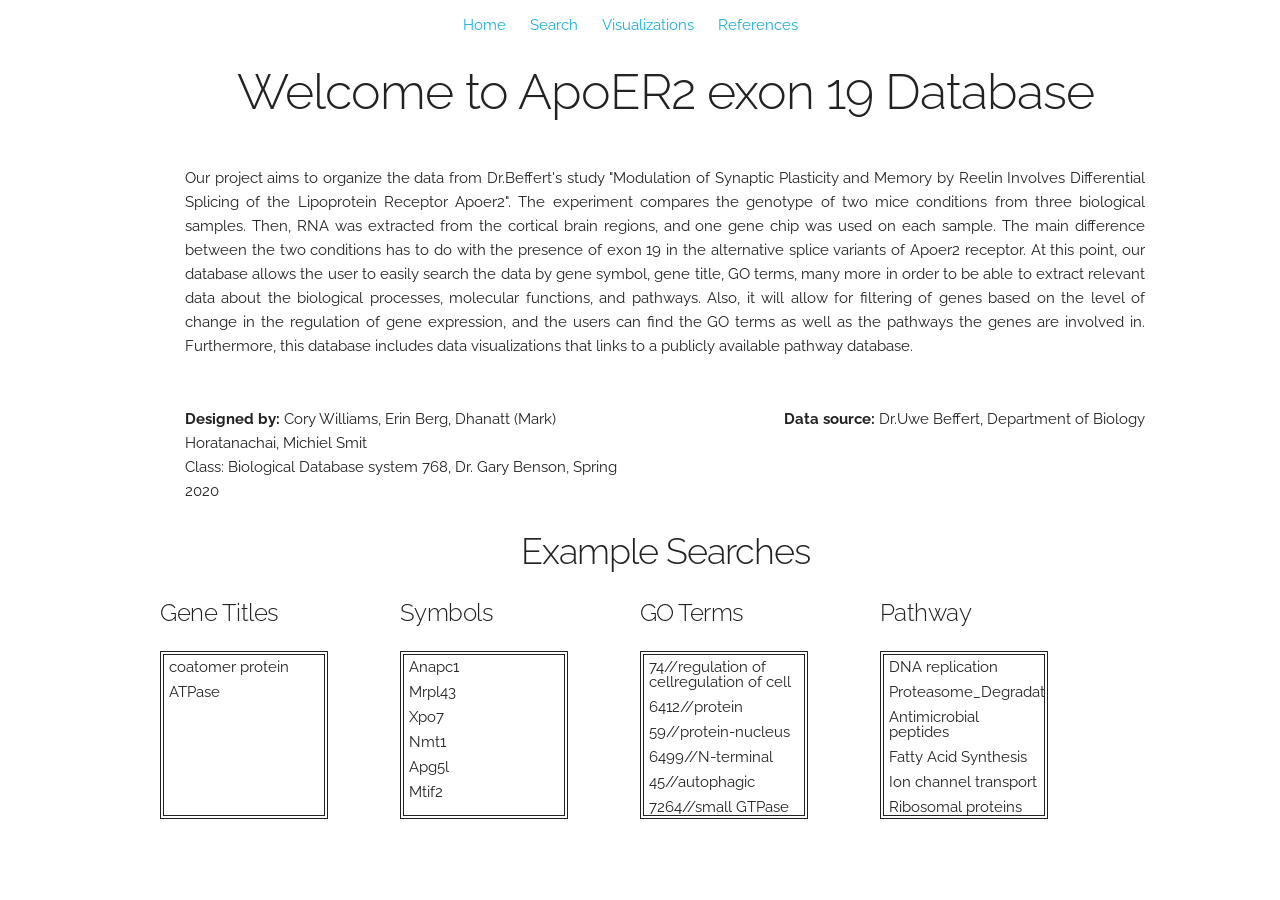
<file: WebDesign/index.html>
<!DOCTYPE html>
<html lang="en">
<head>

  <!-- Basic Page Needs
  –––––––––––––––––––––––––––––––––––––––––––––––––– -->
  <meta charset="utf-8">
  <title>Home</title>
  <meta name="description" content="">
  <meta name="author" content="">

  <!-- Mobile Specific Metas
  –––––––––––––––––––––––––––––––––––––––––––––––––– -->
  <meta name="viewport" content="width=device-width, initial-scale=1">

  <!-- FONT
  –––––––––––––––––––––––––––––––––––––––––––––––––– -->
  <link href="//fonts.googleapis.com/css?family=Raleway:400,300,600" rel="stylesheet" type="text/css">

  <!-- CSS
  –––––––––––––––––––––––––––––––––––––––––––––––––– -->
  <link rel="stylesheet" href="css/normalize.css">
  <link rel="stylesheet" href="css/skeleton.css">

  <!-- Favicon
  –––––––––––––––––––––––––––––––––––––––––––––––––– -->
  <link rel="icon" type="image/png" href="images/favicon.png">

</head>
<body>
  <div class="container">
   <div id="nav" class="twelve columns center">
    <ul>
      <li><a href="index.html">Home</a></li>
      <li><a href="./search-page.html">Search</a></li>
      <li><a href="visualizations.html">Visualizations</a></li>
      <li><a href="reference.html">References</a></li>
      </ul>
   </div>
  </div>

  <div id="welcome" class="twelve columns justify">
    <div class="container">
    <h1 style="text-align: center;">Welcome to ApoER2 exon 19 Database</h1>
    <br/>
    <p> Our project aims to organize the data from Dr.Beffert's study "Modulation of Synaptic Plasticity and Memory by Reelin Involves Differential Splicing of the Lipoprotein Receptor Apoer2". The experiment compares the genotype of two mice conditions from three biological samples. Then, RNA was extracted from the cortical brain regions, and one gene chip was used on each sample. The main difference between the two conditions has to do with the presence of exon 19 in the alternative splice variants of Apoer2 receptor. At this point, our database allows the user to easily search the data by gene symbol, gene title, GO terms, many more in order to be able to extract relevant data about the biological processes, molecular functions, and pathways. Also, it will allow for filtering of genes based on the level of change in the regulation of gene expression, and the users can find the GO terms as well as the pathways the genes are involved in. Furthermore, this database includes data visualizations that links to a publicly available pathway database.
    </p>
    <br/>
    </div>
  </div>

  <div class="container">
    <div id="credits" class="twelve columns">
      <div class="one-half column">
        <p>
          <b>Designed by:</b> Cory Williams, Erin Berg, Dhanatt (Mark) Horatanachai, Michiel Smit<br>
          Class: Biological Database system 768, Dr. Gary Benson, Spring 2020
        </p>
      </div>
      <div class="one-half column right">
        <p>
        <b>Data source:</b> Dr.Uwe Beffert, Department of Biology<br>
        </p>
      </div>
    </div>
  </div>

  <div id="exampleSearches" class="twelve columns center">
    <h3>Example Searches</h3>
  </div>

  <div class="container" style="align-items: center;">
  <div class="one-fourth column">
    <h5>Gene Titles</h5>
      <div style="width:150px;height:150px;line-height:1em;overflow:auto;padding:5px;border:4px double;">
        <ul style="list-style-type: none;">
          <li>coatomer protein</li>
          <li>ATPase</li>
        </ul>
      </div>
  </div>
      
  <div class="one-fourth column">
    <h5>Symbols</h5>
      <div style="width:150px;height:150px;line-height:1em;overflow:auto;padding:5px;border:4px double;">
        <ul style="list-style-type: none;">
          <li>Anapc1</li>
          <li>Mrpl43</li>
          <li>Xpo7</li>
          <li>Nmt1</li>
          <li>Apg5l</li>
          <li>Mtif2</li>
        </ul>
      </div>
  </div>
    
  <div class="one-fourth column">
      <h5>GO Terms</h5>
      <div style="width:150px;height:150px;line-height:1em;overflow:auto;padding:5px;border:4px double;">
        <ul style="list-style-type: none;">
          <li>74//regulation of cellregulation of cell</li>
          <li>6412//protein</li>
          <li>59//protein-nucleus</li>
          <li>6499//N-terminal</li>
          <li>45//autophagic</li>
          <li>7264//small GTPase</li>
        </ul>
      </div>
  </div>

  <div class="one-fourth column">
      <h5>Pathway</h5>
        <div style="width:150px;height:150px;line-height:1em;overflow:auto;padding:5px;border:4px double;">
          <ul style="list-style-type: none;">
            <li>DNA replication</li>
            <li>Proteasome_Degradation</li>
            <li>Antimicrobial peptides</li>
            <li>Fatty Acid Synthesis</li>
            <li>Ion channel transport</li>
            <li>Ribosomal proteins</li>
          </ul>
        </div>
  </div>
</div>



</body>
</html>
</file>
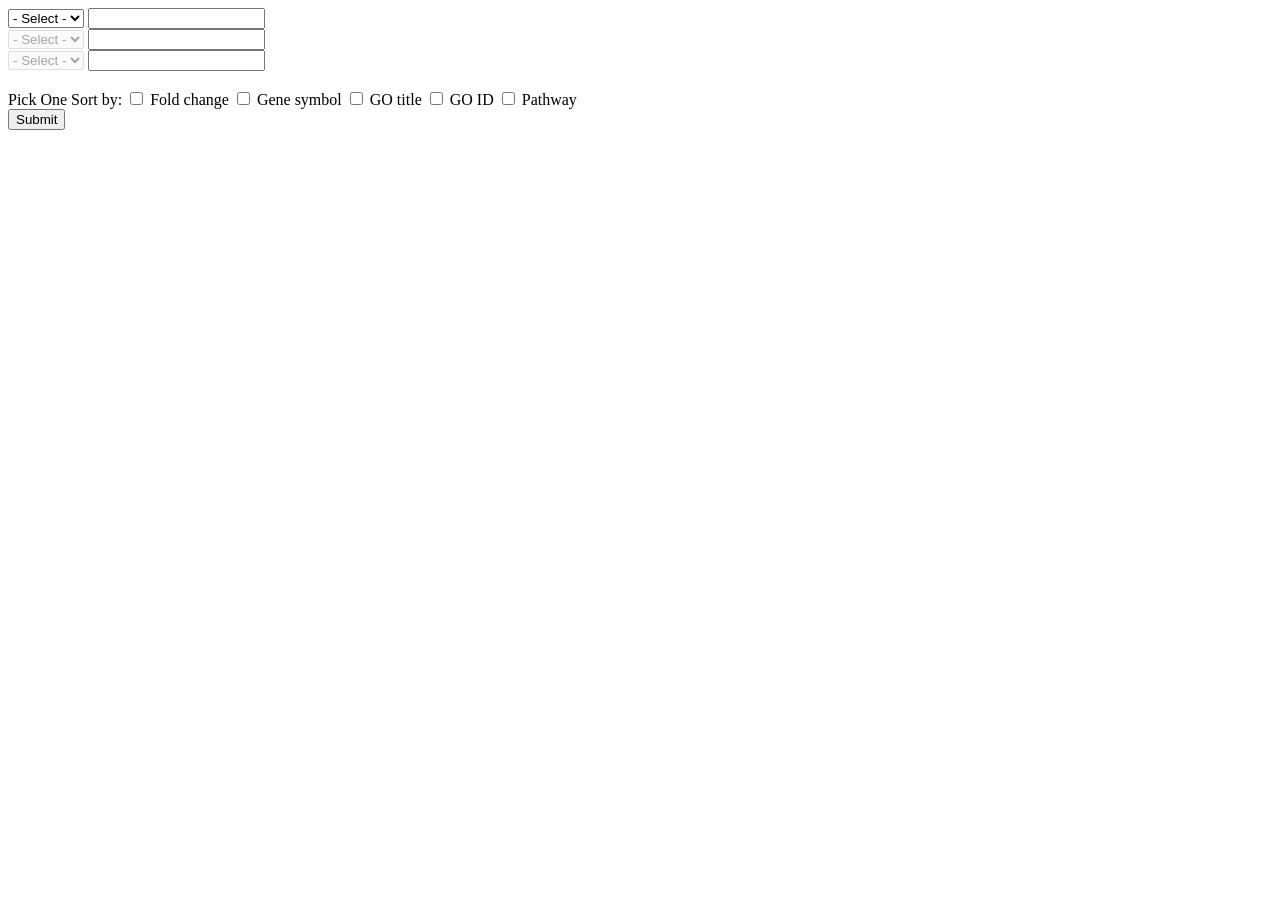
<file: Unproductive test files/ajaxtesting_html.html>
<html>
    <head>
        <meta charset="utf-8" /> 
        <!-- jQuery -->
        <script src="https://code.jquery.com/jquery-3.4.1.js"></script>
        <!-- CSS -->
    </head>
    <body>
        <form>
            <SELECT id="search_dropdown_1" name="search_dropdown_1">
                <option value="*">- Select -</option>
            </SELECT>
            
            <input type="text" name="search_box_1">

            <br>
   
            <select id="search_dropdown_2" name="search_dropdown_2">
                <option value="*">- Select -</option>
            </select>

            <input type="text" name="search_box_2">
	
            <br>
    
            <select id="search_dropdown_3" name="search_dropdown_3">
                <option value="*">- Select -</option>
            </select>

             <input type="text" name="search_box_3">
             <br>
             <br>
            Pick One Sort by: <input type="checkbox" name="sort1" value="foldchange" /> Fold change
            <input type="checkbox" name="sort2" value="gene_symbol" /> Gene symbol
            <input type="checkbox" name="sort3" value="goTitle" /> GO title
            <input type="checkbox" name="sort4" value="goID" /> GO ID
            <input type="checkbox" name="sort5" value="sort_pathway" /> Pathway<br
/>
        <input type="submit" class="submit" id="submit" value="Submit" /> 
        </form>
        <script type="text/javascript">
            //document ready function
            $(document).ready(function(){ // wait until doc. completely loaded
                updatefirstInput();  
                    
                $('#search_dropdown_1').on('change', function(){
                });
                $("#search_dropdown_2").prop('disabled',true);
                $("#search_dropdown_3").prop('disabled',true);


            });
            
            var updatefirstInput = function(){
                //get the gene names into the target gene drop down menu
                //use ajax here
                //note the different parameters and the function used to write the new options
                $.ajax({
                    url: 'https://bioed.bu.edu/cgi-bin/students_20/groupG/ajax_test_cgi.py',
                    type: 'get',
                    //it's important to write the data correctly, name:value pairs, as strings, in braces 
                    data: {'names':'selectnames'},
                    //define a function to use the ajax response
                    success: function(response){
                        //trim off the trailing newline in the response, split the response into parts at the 
                        //remaining new lines, and store the parts in the lines array
                        //for each line of the response, write an input option 
                        var lines = response.trim().split("\n");
                        lines.forEach(function(value){
                            //.append means to add at the end of what's already there in this element
                            $("#search_dropdown_1").append("<option value='"+value+"'>"+value+"</option>");
                        });
                    }
                });
            };


            


        </script>
    </body>
</html>
</file>
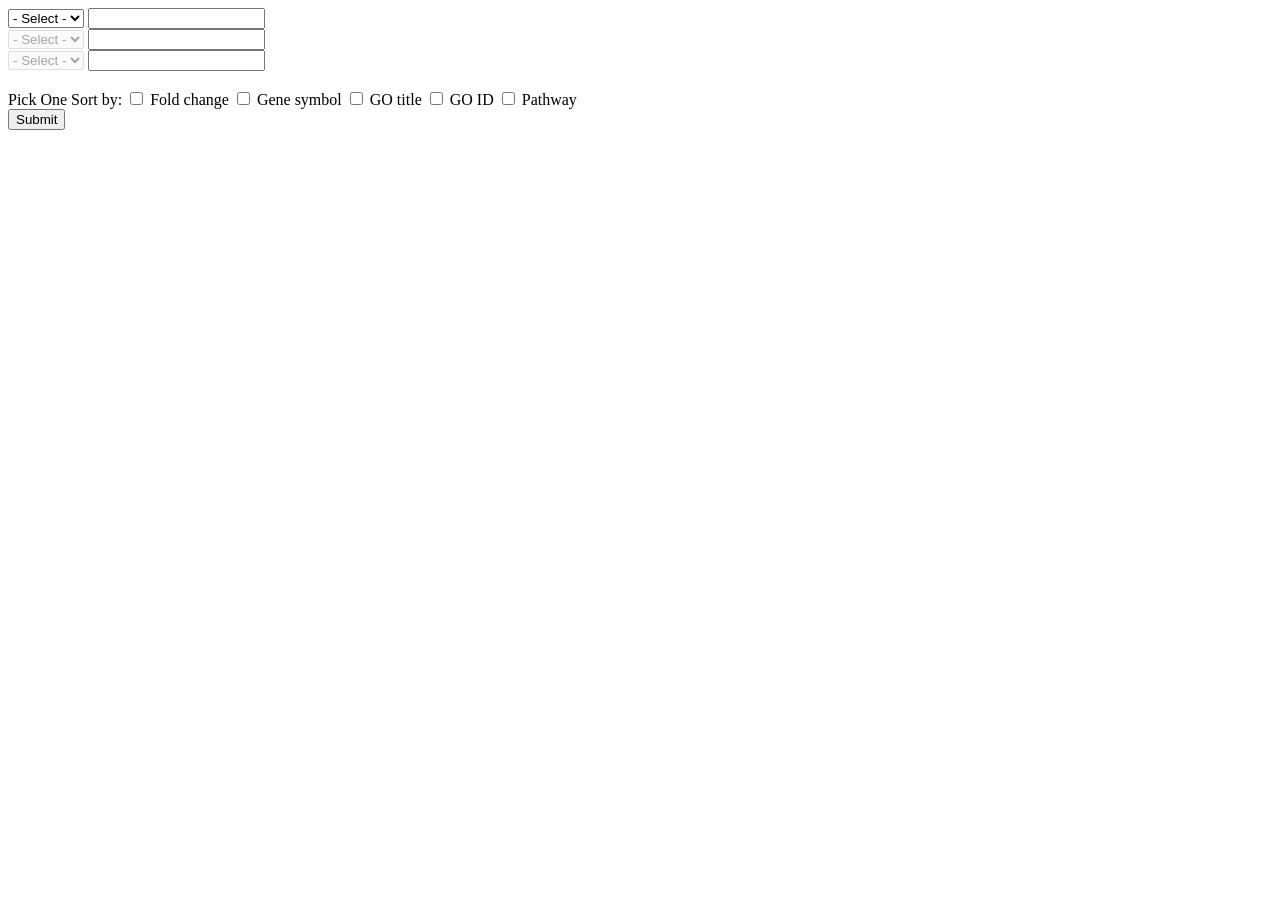
<file: Unproductive test files/new_ajax.html>
<html>
    <head>
        <meta charset="utf-8" /> 
        <!-- jQuery -->
        <script src="https://code.jquery.com/jquery-3.4.1.js"></script>
        <!-- CSS -->
    </head>
    <body>
        <form>
            <SELECT id="search_dropdown_1" name="search_dropdown_1">
                <option value="*">- Select -</option>
            </SELECT>
            
            <input type="text" name="search_box_1">

            <br>
   
            <select id="search_dropdown_2" name="search_dropdown_2">
                <option value="*">- Select -</option>
            </select>

            <input type="text" name="search_box_2">
	
            <br>
    
            <select id="search_dropdown_3" name="search_dropdown_3">
                <option value="*">- Select -</option>
            </select>

             <input type="text" name="search_box_3">
             <br>
             <br>
            Pick One Sort by: <input type="checkbox" name="sort1" value="foldchange" /> Fold change
            <input type="checkbox" name="sort2" value="gene_symbol" /> Gene symbol
            <input type="checkbox" name="sort3" value="goTitle" /> GO title
            <input type="checkbox" name="sort4" value="goID" /> GO ID
            <input type="checkbox" name="sort5" value="sort_pathway" /> Pathway<br
/>
        <input type="submit" class="submit" id="submit" value="Submit" /> 
        </form>
        <script type="text/javascript">
            //document ready function
            $(document).ready(function(){ // wait until doc. completely loaded
                updatefirstInput();  
                    
                $('#search_dropdown_1').on('change', function(){
                });
                $("#search_dropdown_2").prop('disabled',true);
                $("#search_dropdown_3").prop('disabled',true);


            });
            
            var updatefirstInput = function(){
                //get the gene names into the target gene drop down menu
                //use ajax here
                //note the different parameters and the function used to write the new options
                $.ajax({
                    url: 'https://bioed.bu.edu/cgi-bin/students_20/groupG/new_ajax.py',
                    type: 'get',
                    //it's important to write the data correctly, name:value pairs, as strings, in braces 
                    data: {'names':'selectnames'},
                    //define a function to use the ajax response
                    success: function(response){
                        //trim off the trailing newline in the response, split the response into parts at the 
                        //remaining new lines, and store the parts in the lines array
                        //for each line of the response, write an input option 
                        var lines = response.trim().split("\n");
                        lines.forEach(function(value){
                            //.append means to add at the end of what's already there in this element
                            $("#search_dropdown_1").append("<option value='"+value+"'>"+value+"</option>");
                        });
                    }
                });
            };


            


        </script>
    </body>
</html>
</file>
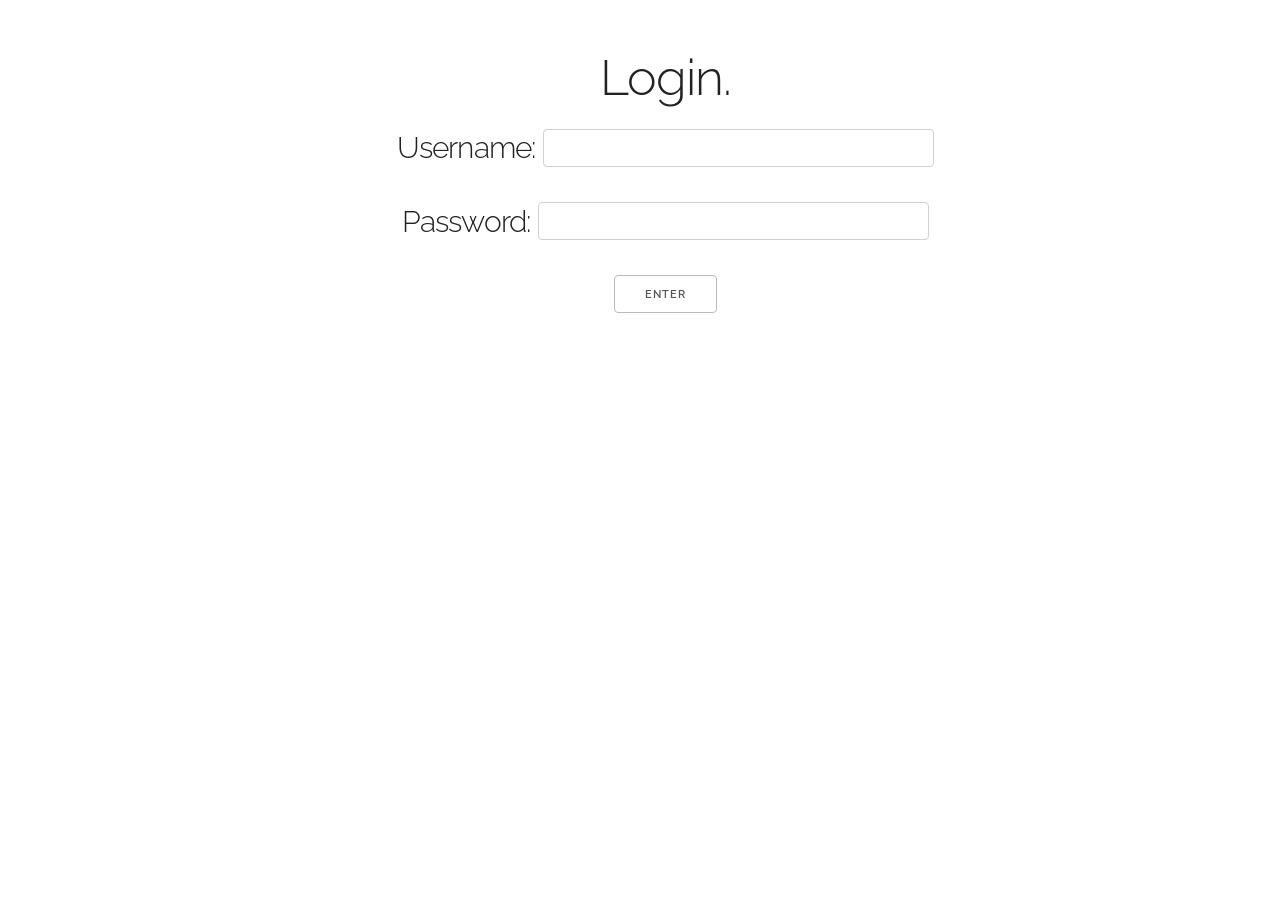
<file: WebDesign/login.html>
<html><head>
<title>LOGIN</title>
<head>

    <!-- Basic Page Needs
    –––––––––––––––––––––––––––––––––––––––––––––––––– -->
    <meta charset="utf-8">
    <meta name="description" content="">
    <meta name="author" content="">
  
    <!-- Mobile Specific Metas
    –––––––––––––––––––––––––––––––––––––––––––––––––– -->
    <meta name="viewport" content="width=device-width, initial-scale=1">
  
    <!-- FONT
    –––––––––––––––––––––––––––––––––––––––––––––––––– -->
    <link href="//fonts.googleapis.com/css?family=Raleway:400,300,600" rel="stylesheet" type="text/css">
  
    <!-- CSS
    –––––––––––––––––––––––––––––––––––––––––––––––––– -->
    <link rel="stylesheet" href="css/normalize.css">
    <link rel="stylesheet" href="css/skeleton.css">
  
    <!-- Favicon
    –––––––––––––––––––––––––––––––––––––––––––––––––– -->
    <link rel="icon" type="image/png" href="images/favicon.png">
  
</head>


<div id = login class="twelve columns center">
    <br/>
    <br/>
    <h1>Login.</h1>
    <form method="POST" action="" id=login_form>
    <h4>Username: <input type = "text" name="name"  required/></h4>
    <h4>Password: <input type = "text" name="password" reqired/></h4>
    <h4><input type="submit" value="Enter"></h4>
    </form>
</div>


</body></html>
</file>
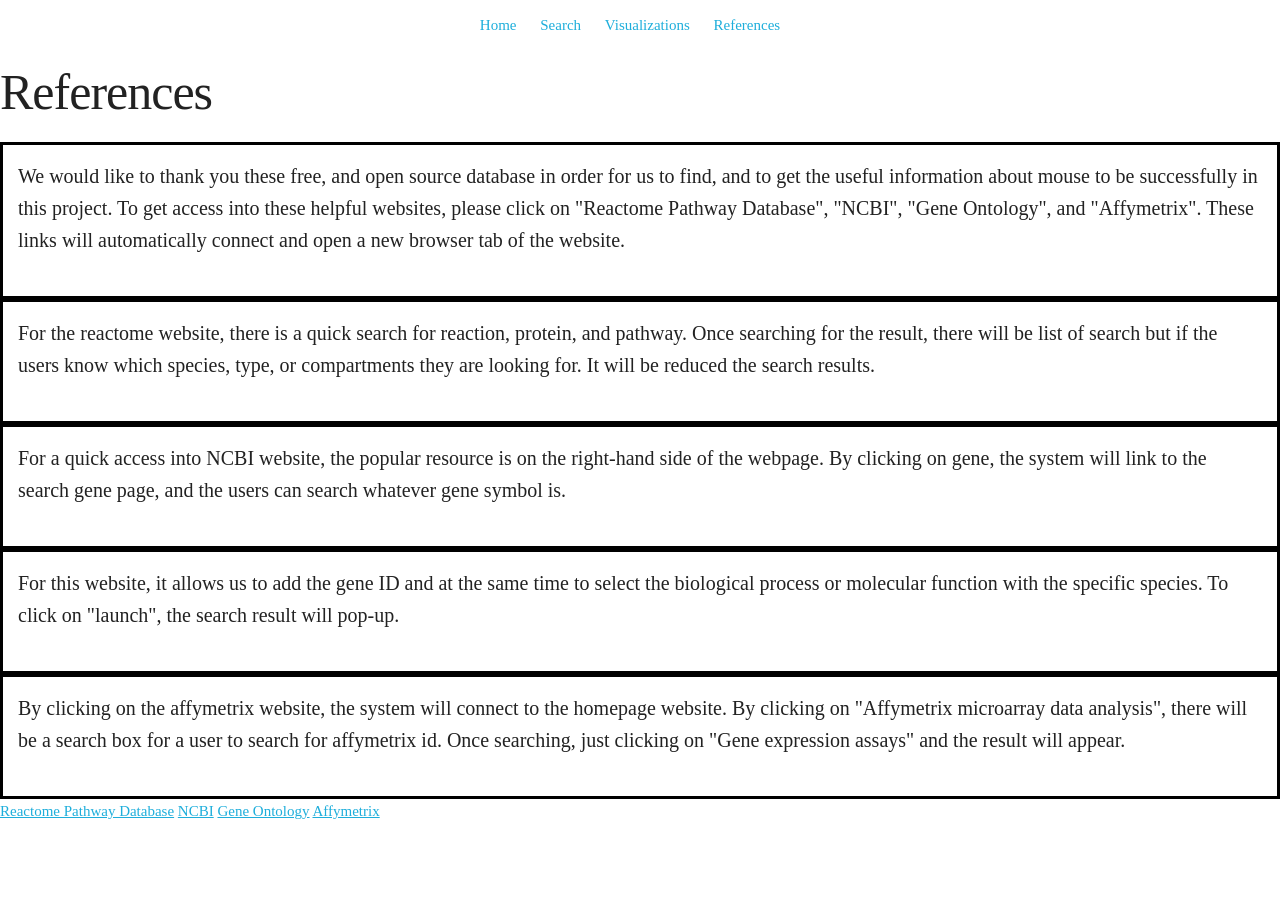
<file: WebDesign/reference.html>
<html>
    <head>

        <!-- Basic Page Needs
        –––––––––––––––––––––––––––––––––––––––––––––––––– -->
        <meta charset="utf-8">
        <title>Home</title>
        <meta name="description" content="">
        <meta name="author" content="">
      
        <!-- Mobile Specific Metas
        –––––––––––––––––––––––––––––––––––––––––––––––––– -->
        <meta name="viewport" content="width=device-width, initial-scale=1">
      
        <!-- FONT
        –––––––––––––––––––––––––––––––––––––––––––––––––– -->
        <link href="//fonts.googleapis.com/css?family=Raleway:400,300,600" rel="stylesheet" type="text/css">
      
        <!-- CSS
        –––––––––––––––––––––––––––––––––––––––––––––––––– -->
        <link rel="stylesheet" href="css/normalize.css">
        <link rel="stylesheet" href="css/skeleton.css">
      
        <!-- Favicon
        –––––––––––––––––––––––––––––––––––––––––––––––––– -->
        <link rel="icon" type="image/png" href="images/favicon.png">
      
      
<title>Reference</title>

<style>
body{font-family:"Times New Roman"; font-size:15px;}
#des{
    border-style: solid;
    border-color: black;
    padding: 15px;
    text-align: left;
    font-size: 20px;
    }
#RPD{
    border-style: solid;
    border-color: black;
    padding: 15px;
    text-align: left;
    font-size: 20px;
    }
#ncbi{
    border-style: solid;
    border-color: black;
    padding: 15px;
    text-align: left;
    font-size: 20px;
    }
#onto{
    border-style: solid;
    border-color: black;
    padding: 15px;
    text-align: left;
    font-size: 20px;
    }
#affy{
    border-style: solid;
    border-color: black;
    padding: 15px;
    text-align: left;
    font-size: 20px;
    }
</style></head>

<body>

    <div class="container">
        <div id="nav" class="twelve columns center">
         <ul>
           <li><a href="index.html">Home</a></li>
           <li><a href="./search-page.html">Search</a></li>
           <li><a href="visualizations.html">Visualizations</a></li>
           <li><a href="reference.html">References</a></li>
           </ul>
        </div>
       </div>

<h1>References</h1>

<div id = des><p>
We would like to thank you these free, and open source database in order for us to find, and to get the useful information about mouse to be successfully in this project. 
To get access into these helpful websites, please click on "Reactome Pathway Database", "NCBI", "Gene Ontology", and "Affymetrix". These links will automatically connect and open 
a new browser tab of the website.</p></div>

<div id = RPD><p>
For the reactome website, there is a quick search for reaction, protein, and pathway. Once searching for the result, there will be list of search but
if the users know which species, type, or compartments they are looking for. It will be reduced the search results.</p></div>

<div id = ncbi><p>
For a quick access into NCBI website, the popular resource is on the right-hand side of the webpage. By clicking on gene, the system will link to the search gene page, and the
users can search whatever gene symbol is.</p></div>

<div id = onto><p>
For this website, it allows us to add the gene ID and at the same time to select the biological process or molecular function with the specific species. To click on "launch", the 
search result will pop-up.</p></div>

<div id = affy><p>
By clicking on the affymetrix website, the system will connect to the homepage website. By clicking on "Affymetrix microarray data analysis", there will be a search box for a user to 
search for affymetrix id. Once searching, just clicking on "Gene expression assays" and the result will appear.</p></div>

<a href ="https://reactome.org/" target="_blank">Reactome Pathway Database</a>

<a href = "https://www.ncbi.nlm.nih.gov/" target="_blank">NCBI</a>

<a href = "http://geneontology.org/" target="_blank">Gene Ontology</a>

<a href = "http://www.affymetrix.com/products/arrays/index.affx" target="_blank">Affymetrix</a>

</body>

</html>
</file>
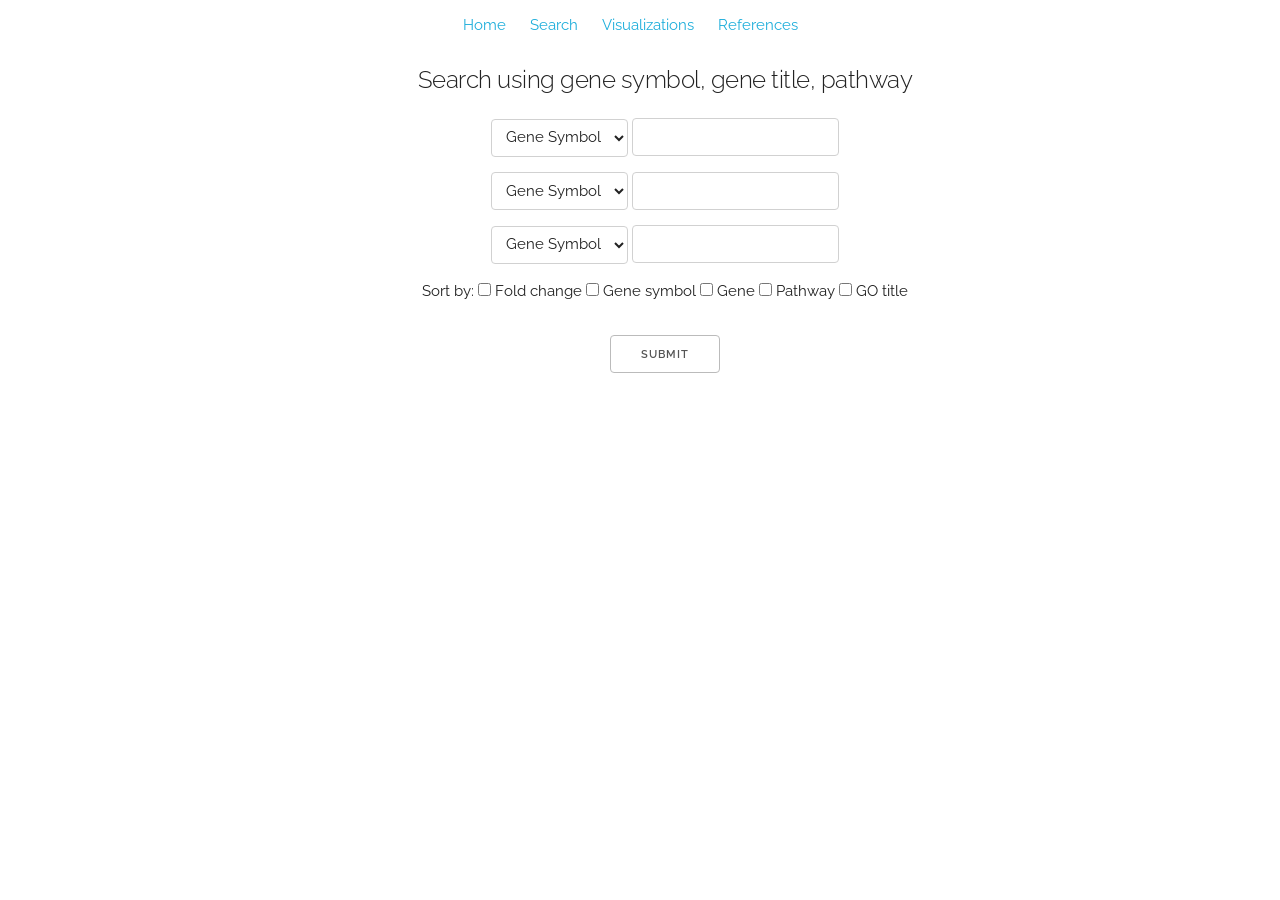
<file: WebDesign/search-page.html>
<html>
    <head>
          <!-- Basic Page Needs
  –––––––––––––––––––––––––––––––––––––––––––––––––– -->
  <meta charset="utf-8">
  <title>Search</title>
  <meta name="description" content="">
  <meta name="author" content="">

  <!-- Mobile Specific Metas
  –––––––––––––––––––––––––––––––––––––––––––––––––– -->
  <meta name="viewport" content="width=device-width, initial-scale=1">

  <!-- FONT
  –––––––––––––––––––––––––––––––––––––––––––––––––– -->
  <link href="//fonts.googleapis.com/css?family=Raleway:400,300,600" rel="stylesheet" type="text/css">
  <!-- CSS
  –––––––––––––––––––––––––––––––––––––––––––––––––– -->
  <link rel="stylesheet" href="css/normalize.css">
  <link rel="stylesheet" href="css/skeleton.css">

  <!-- Favicon
  –––––––––––––––––––––––––––––––––––––––––––––––––– -->
  <link rel="icon" type="image/png" href="images/affychip.png">
    </head>
    
<body>

    <div class="container">
        <div id="nav" class="twelve columns center">
         <ul>
           <li><a href="index.html">Home</a></li>
           <li><a href="./search-page.html">Search</a></li>
           <li><a href="visualizations.html">Visualizations</a></li>
           <li><a href="reference.html">References</a></li>
           </ul>
        </div>
       </div>

       <div class="twelve columns center">
            <h5>Search using gene symbol, gene title, pathway</h5>
        </div>
       

       <div class="twelve columns center">

            <form name="Search Order" action="https://bioed.bu.edu/cgi-bin/students_20/locationthatthefilewillbe" method="post">
                <SELECT name="search_dropdown_1">
                    <option value="gene_symbol">Gene Symbol</option>
                    <option value="gene_title">Gene title</option>
                    <option value="pathway">Pathway</option>
                </SELECT>
                <input type="text" name="search_box_1">
                <br>
                <select name="search_dropdown_2">
                    <option value="gene_symbol" selected>Gene Symbol</option>
                    <option value="gene_title">Gene Title</option>
                    <option value="pathway">Pathway</option>
                </select>
	            <input type="text" name="search_box_2">
	            <br>
    
                <select name="search_dropdown_3">
                    <option value="gene_symbol" selected>Gene Symbol</option>
                    <option value="gene_title">Gene Title</option>
                    <option value="pathway">Pathway</option>
                </select>
	
                <input type="text" name="search_box_3">
	            <br>
                
                Sort by: <input type="checkbox" name="sort1" value="foldchange" /> Fold change
                <input type="checkbox" name="sort2" value="gene_symbol" /> Gene symbol
                <input type="checkbox" name="sort3" value="gene_title" /> Gene
                <input type="checkbox" name="sort4" value="sort_pathway" /> Pathway
                <input type="checkbox" name="sort5" value="GO" /> GO title<br
                />
                <br/>
                <input type="submit" value="Submit" /> 

</body>
</html>
</file>
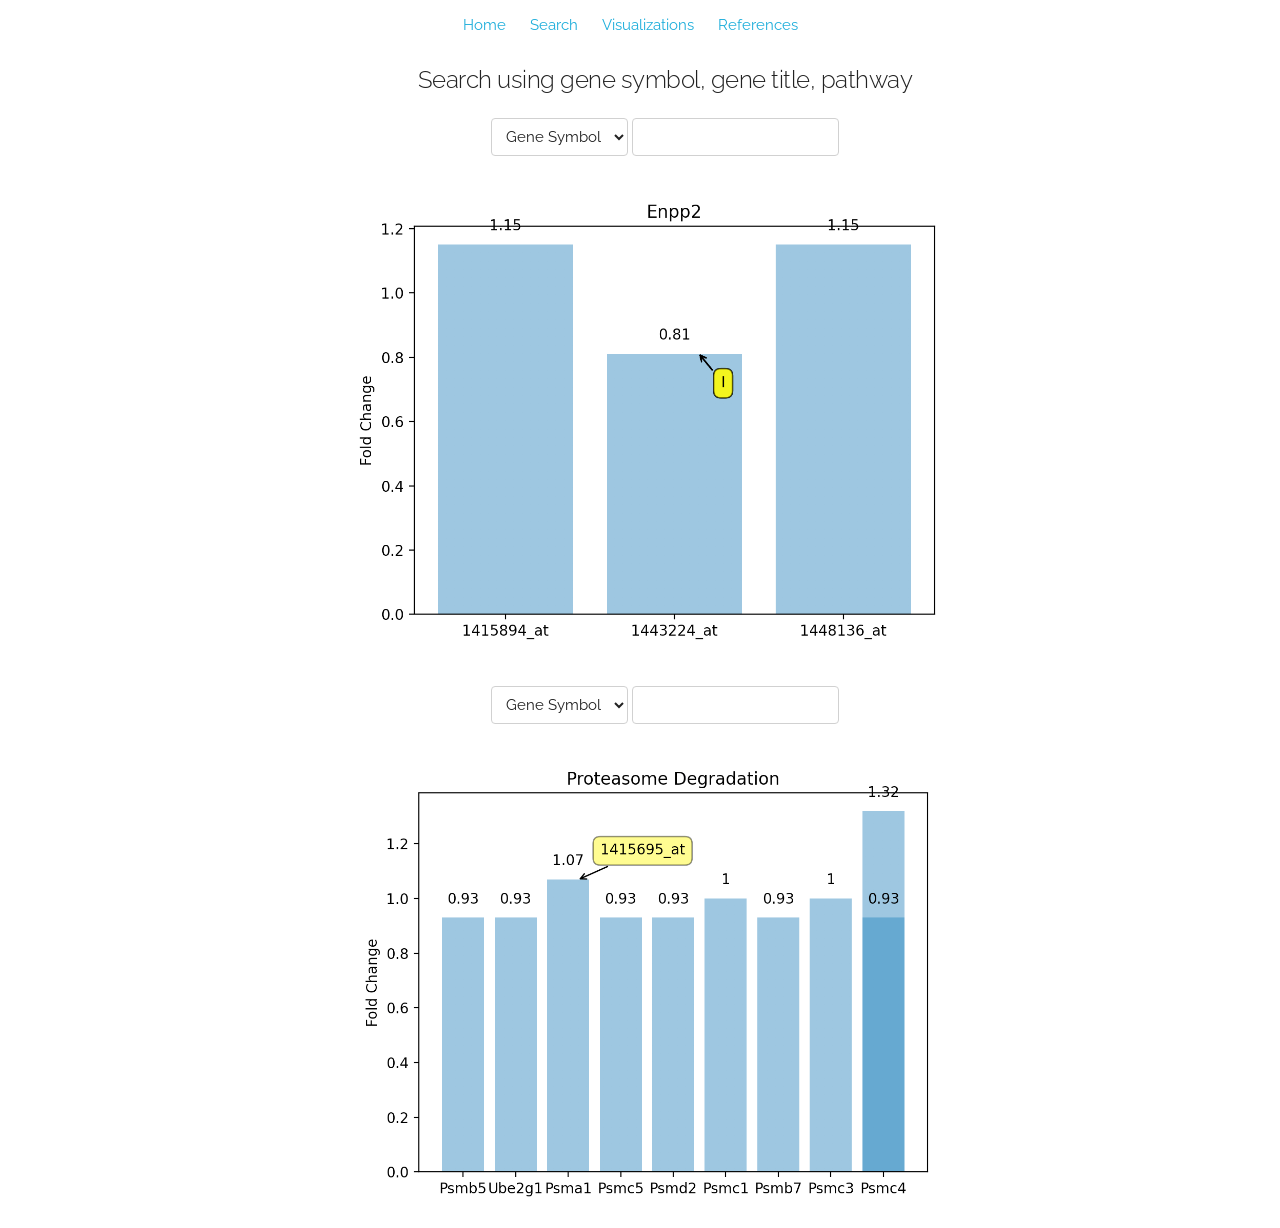
<file: WebDesign/visualizations.html>
<!DOCTYPE html>
<html lang="en">
<head>

  <!-- Basic Page Needs
  –––––––––––––––––––––––––––––––––––––––––––––––––– -->
  <meta charset="utf-8">
  <title>Visualizations</title>
  <meta name="description" content="">
  <meta name="author" content="">

  <!-- Mobile Specific Metas
  –––––––––––––––––––––––––––––––––––––––––––––––––– -->
  <meta name="viewport" content="width=device-width, initial-scale=1">

  <!-- FONT
  –––––––––––––––––––––––––––––––––––––––––––––––––– -->
  <link href="//fonts.googleapis.com/css?family=Raleway:400,300,600" rel="stylesheet" type="text/css">

  <!-- CSS
  –––––––––––––––––––––––––––––––––––––––––––––––––– -->
  <link rel="stylesheet" href="css/normalize.css">
  <link rel="stylesheet" href="css/skeleton.css">

  <!-- Favicon
  –––––––––––––––––––––––––––––––––––––––––––––––––– -->
  <link rel="icon" type="image/png" href="images/favicon.png">

</head>
<body>
  <div class="container">
   <div id="nav" class="twelve columns center">
    <ul>
      <li><a href="index.html">Home</a></li>
      <li><a href="./search-page.html">Search</a></li>
      <li><a href="visualizations.html">Visualizations</a></li>
      <li><a href="reference.html">References</a></li>
      </ul>
   </div>
  </div>

  <div class="twelve columns center">
    <h5>Search using gene symbol, gene title, pathway</h5>
</div>


<div class="twelve columns center">

    <form name="Search Order" action="https://bioed.bu.edu/cgi-bin/students_20/locationthatthefilewillbe" method="post">
        <SELECT name="search_dropdown_1">
            <option value="gene_symbol">Gene Symbol</option>
            <option value="gene_title">Gene title</option>
            <option value="pathway">Pathway</option>
        </SELECT>
        <input type="text" name="search_box_1">
        <br/>

    
        <img src="images/Enpp2.png" width="50%" height="50%">
</form>
</div>

<div class="twelve columns center">
        <SELECT name="search_dropdown_1">
            <option value="gene_symbol">Gene Symbol</option>
            <option value="gene_title">Gene title</option>
            <option value="pathway">Pathway</option>
        </SELECT>
        <input type="text" name="search_box_1">
        <br>
    
    <img src="images/pathway.png" width="50%" height="50%">
</div>



</body>
</html>
</file>
<file: WebDesign/css/skeleton.css>
/*
* Skeleton V2.0.4
* Copyright 2014, Dave Gamache
* www.getskeleton.com
* Free to use under the MIT license.
* http://www.opensource.org/licenses/mit-license.php
* 12/29/2014
*/


/* Table of contents
––––––––––––––––––––––––––––––––––––––––––––––––––
- Grid
- Base Styles
- Typography
- Links
- Buttons
- Forms
- Lists
- Code
- Tables
- Spacing
- Utilities
- Clearing
- Media Queries
*/


/* Grid
–––––––––––––––––––––––––––––––––––––––––––––––––– */
.container {
 margin-top: 50px;
}
 
#nav {
 margin: 13px 0 0 0;
 text-align: center;
}
 
#nav ul li {
 display: inline;
 margin: 0 20px 0 0;
 margin-bottom: 130px;
 text-align: center;
}
 
#nav a {
 text-decoration: none;
}
 
#nav a:hover {
 text-decoration: underline;
}

.scroll {
  overflow: scroll;
}

.container {
  position: relative;
  width: 100%;
  max-width: 960px;
  margin: 0 auto;
  padding: 0 20px;
  box-sizing: border-box; }
.column,
.columns {
  width: 100%;
  float: left;
  box-sizing: border-box; }

/* For devices larger than 400px */
@media (min-width: 400px) {
  .container {
    width: 85%;
    padding: 0; }
}

/* For devices larger than 550px */
@media (min-width: 550px) {
  .container {
    width: 80%; }
  .column,
  .columns {
    margin-left: 4%; }
  .column:first-child,
  .columns:first-child {
    margin-left: 0; }

  .one.column,
  .one.columns                    { width: 4.66666666667%; }
  .two.columns                    { width: 13.3333333333%; }
  .three.columns                  { width: 22%;            }
  .four.columns                   { width: 30.6666666667%; }
  .five.columns                   { width: 39.3333333333%; }
  .six.columns                    { width: 48%;            }
  .seven.columns                  { width: 56.6666666667%; }
  .eight.columns                  { width: 65.3333333333%; }
  .nine.columns                   { width: 74.0%;          }
  .ten.columns                    { width: 82.6666666667%; }
  .ten.columns.center             { width: 82.6666666667%; text-align: center;}
  .ten.columns.justify            { width: 82.6666666667%; text-align: justify;}
  .eleven.columns                 { width: 91.3333333333%; }
  .eleven.columns.center          { width: 91.3333333333%; }
  .eleven.columns.justify         { width: 91.3333333333%; }
  .twelve.columns                 { width: 100%; margin-left: 25px; margin-right: 25px;}
  .twelve.columns.center          { width: 100%; margin-left: 25px; margin-right: 25px; text-align: center;}
  .twelve.columns.justify         { width: 100%; margin-left: 25px; margin-right: 25px; text-align: justify;}

  .one-fourth.column              { width: 21%;}
  .one-third.column               { width: 30.6666666667%; }
  .two-thirds.column              { width: 65.3333333333%; }

  .one-half.column                { width: 48%; }
  .one-half.column.right          { width: 48%; text-align: right;}

  /* Offsets */
  .offset-by-one.column,
  .offset-by-one.columns          { margin-left: 8.66666666667%; }
  .offset-by-two.column,
  .offset-by-two.columns          { margin-left: 17.3333333333%; }
  .offset-by-three.column,
  .offset-by-three.columns        { margin-left: 26%;            }
  .offset-by-four.column,
  .offset-by-four.columns         { margin-left: 34.6666666667%; }
  .offset-by-five.column,
  .offset-by-five.columns         { margin-left: 43.3333333333%; }
  .offset-by-six.column,
  .offset-by-six.columns          { margin-left: 52%;            }
  .offset-by-seven.column,
  .offset-by-seven.columns        { margin-left: 60.6666666667%; }
  .offset-by-eight.column,
  .offset-by-eight.columns        { margin-left: 69.3333333333%; }
  .offset-by-nine.column,
  .offset-by-nine.columns         { margin-left: 78.0%;          }
  .offset-by-ten.column,
  .offset-by-ten.columns          { margin-left: 86.6666666667%; }
  .offset-by-eleven.column,
  .offset-by-eleven.columns       { margin-left: 95.3333333333%; }

  .offset-by-one-third.column,
  .offset-by-one-third.columns    { margin-left: 34.6666666667%; }
  .offset-by-two-thirds.column,
  .offset-by-two-thirds.columns   { margin-left: 69.3333333333%; }

  .offset-by-one-half.column,
  .offset-by-one-half.columns     { margin-left: 52%; }

}


/* Base Styles
–––––––––––––––––––––––––––––––––––––––––––––––––– */
/* NOTE
html is set to 62.5% so that all the REM measurements throughout Skeleton
are based on 10px sizing. So basically 1.5rem = 15px :) */
html {
  font-size: 62.5%; }
body {
  font-size: 1.5em; /* currently ems cause chrome bug misinterpreting rems on body element */
  line-height: 1.6;
  font-weight: 400;
  font-family: "Raleway", "HelveticaNeue", "Helvetica Neue", Helvetica, Arial, sans-serif;
  color: #222; 
}


/* Typography
–––––––––––––––––––––––––––––––––––––––––––––––––– */
h1, h2, h3, h4, h5, h6 {
  margin-top: 0;
  margin-bottom: 2rem;
  font-weight: 300; }
h1 { font-size: 4.0rem; line-height: 1.2;  letter-spacing: -.1rem;}
h2 { font-size: 3.6rem; line-height: 1.25; letter-spacing: -.1rem; }
h3 { font-size: 3.0rem; line-height: 1.3;  letter-spacing: -.1rem; }
h4 { font-size: 2.4rem; line-height: 1.35; letter-spacing: -.08rem; }
h5 { font-size: 1.8rem; line-height: 1.5;  letter-spacing: -.05rem; }
h6 { font-size: 1.5rem; line-height: 1.6;  letter-spacing: 0; }

/* Larger than phablet */
@media (min-width: 550px) {
  h1 { font-size: 5.0rem; }
  h2 { font-size: 4.2rem; }
  h3 { font-size: 3.6rem; }
  h4 { font-size: 3.0rem; }
  h5 { font-size: 2.4rem; }
  h6 { font-size: 1.5rem; }
}

p {
  margin-top: 0; }


/* Links
–––––––––––––––––––––––––––––––––––––––––––––––––– */
a {
  color: #1EAEDB; }
a:hover {
  color: #0FA0CE; }


/* Buttons
–––––––––––––––––––––––––––––––––––––––––––––––––– */
.button,
button,
input[type="submit"],
input[type="reset"],
input[type="button"] {
  display: inline-block;
  height: 38px;
  padding: 0 30px;
  color: #555;
  text-align: center;
  font-size: 11px;
  font-weight: 600;
  line-height: 38px;
  letter-spacing: .1rem;
  text-transform: uppercase;
  text-decoration: none;
  white-space: nowrap;
  background-color: transparent;
  border-radius: 4px;
  border: 1px solid #bbb;
  cursor: pointer;
  box-sizing: border-box; }
.button:hover,
button:hover,
input[type="submit"]:hover,
input[type="reset"]:hover,
input[type="button"]:hover,
.button:focus,
button:focus,
input[type="submit"]:focus,
input[type="reset"]:focus,
input[type="button"]:focus {
  color: #333;
  border-color: #888;
  outline: 0; }
.button.button-primary,
button.button-primary,
input[type="submit"].button-primary,
input[type="reset"].button-primary,
input[type="button"].button-primary {
  color: #FFF;
  background-color: #33C3F0;
  border-color: #33C3F0; }
.button.button-primary:hover,
button.button-primary:hover,
input[type="submit"].button-primary:hover,
input[type="reset"].button-primary:hover,
input[type="button"].button-primary:hover,
.button.button-primary:focus,
button.button-primary:focus,
input[type="submit"].button-primary:focus,
input[type="reset"].button-primary:focus,
input[type="button"].button-primary:focus {
  color: #FFF;
  background-color: #1EAEDB;
  border-color: #1EAEDB; }


/* Forms
–––––––––––––––––––––––––––––––––––––––––––––––––– */
input[type="email"],
input[type="number"],
input[type="search"],
input[type="text"],
input[type="tel"],
input[type="url"],
input[type="password"],
textarea,
select {
  height: 38px;
  padding: 6px 10px; /* The 6px vertically centers text on FF, ignored by Webkit */
  background-color: #fff;
  border: 1px solid #D1D1D1;
  border-radius: 4px;
  box-shadow: none;
  box-sizing: border-box; }
/* Removes awkward default styles on some inputs for iOS */
input[type="email"],
input[type="number"],
input[type="search"],
input[type="text"],
input[type="tel"],
input[type="url"],
input[type="password"],
textarea {
  -webkit-appearance: none;
     -moz-appearance: none;
          appearance: none; }
textarea {
  min-height: 65px;
  padding-top: 6px;
  padding-bottom: 6px; }
input[type="email"]:focus,
input[type="number"]:focus,
input[type="search"]:focus,
input[type="text"]:focus,
input[type="tel"]:focus,
input[type="url"]:focus,
input[type="password"]:focus,
textarea:focus,
select:focus {
  border: 1px solid #33C3F0;
  outline: 0; }
label,
legend {
  display: block;
  margin-bottom: .5rem;
  font-weight: 600; }
fieldset {
  padding: 0;
  border-width: 0; }
input[type="checkbox"],
input[type="radio"] {
  display: inline; }
label > .label-body {
  display: inline-block;
  margin-left: .5rem;
  font-weight: normal; }


/* Lists
–––––––––––––––––––––––––––––––––––––––––––––––––– */
ul {
  list-style: circle inside; }
ol {
  list-style: decimal inside; }
ol, ul {
  padding-left: 0;
  margin-top: 0; }
ul ul,
ul ol,
ol ol,
ol ul {
  margin: 1.5rem 0 1.5rem 3rem;
  font-size: 90%; }
li {
  margin-bottom: 1rem; }


/* Code
–––––––––––––––––––––––––––––––––––––––––––––––––– */
code {
  padding: .2rem .5rem;
  margin: 0 .2rem;
  font-size: 90%;
  white-space: nowrap;
  background: #F1F1F1;
  border: 1px solid #E1E1E1;
  border-radius: 4px; }
pre > code {
  display: block;
  padding: 1rem 1.5rem;
  white-space: pre; }


/* Tables
–––––––––––––––––––––––––––––––––––––––––––––––––– */
th,
td {
  padding: 12px 15px;
  text-align: left;
  border-bottom: 1px solid #E1E1E1; }
th:first-child,
td:first-child {
  padding-left: 0; }
th:last-child,
td:last-child {
  padding-right: 0; }


/* Spacing
–––––––––––––––––––––––––––––––––––––––––––––––––– */
button,
.button {
  margin-bottom: 1rem; }
input,
textarea,
select,
fieldset {
  margin-bottom: 1.5rem; }
pre,
blockquote,
dl,
figure,
table,
p,
ul,
ol,
form {
  margin-bottom: 2.5rem; }


/* Utilities
–––––––––––––––––––––––––––––––––––––––––––––––––– */
.u-full-width {
  width: 100%;
  box-sizing: border-box; }
.u-max-full-width {
  max-width: 100%;
  box-sizing: border-box; }
.u-pull-right {
  float: right; }
.u-pull-left {
  float: left; }


/* Misc
–––––––––––––––––––––––––––––––––––––––––––––––––– */
hr {
  margin-top: 3rem;
  margin-bottom: 3.5rem;
  border-width: 0;
  border-top: 1px solid #E1E1E1; }


/* Clearing
–––––––––––––––––––––––––––––––––––––––––––––––––– */

/* Self Clearing Goodness */
.container:after,
.row:after,
.u-cf {
  content: "";
  display: table;
  clear: both; }


/* Media Queries
–––––––––––––––––––––––––––––––––––––––––––––––––– */
/*
Note: The best way to structure the use of media queries is to create the queries
near the relevant code. For example, if you wanted to change the styles for buttons
on small devices, paste the mobile query code up in the buttons section and style it
there.
*/


/* Larger than mobile */
@media (min-width: 400px) {}

/* Larger than phablet (also point when grid becomes active) */
@media (min-width: 550px) {}

/* Larger than tablet */
@media (min-width: 750px) {}

/* Larger than desktop */
@media (min-width: 1000px) {}

/* Larger than Desktop HD */
@media (min-width: 1200px) {}
</file>
